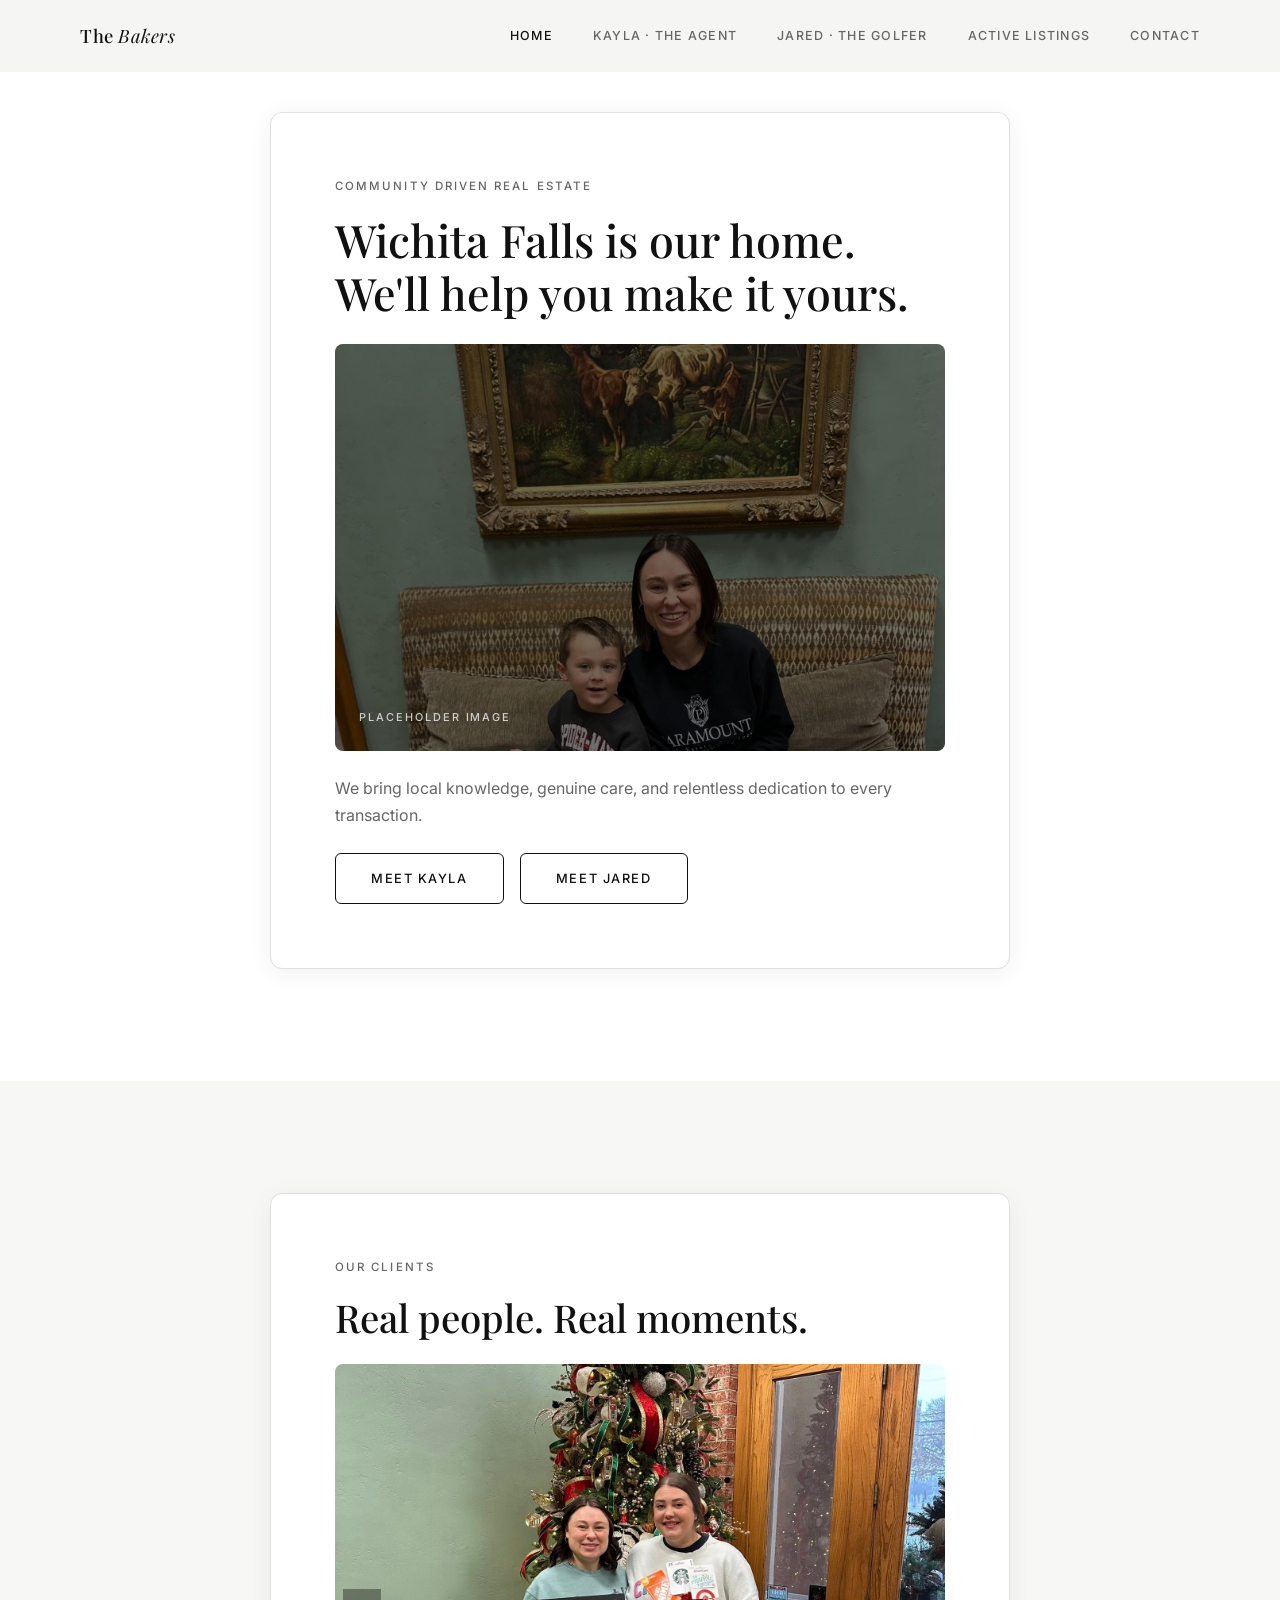
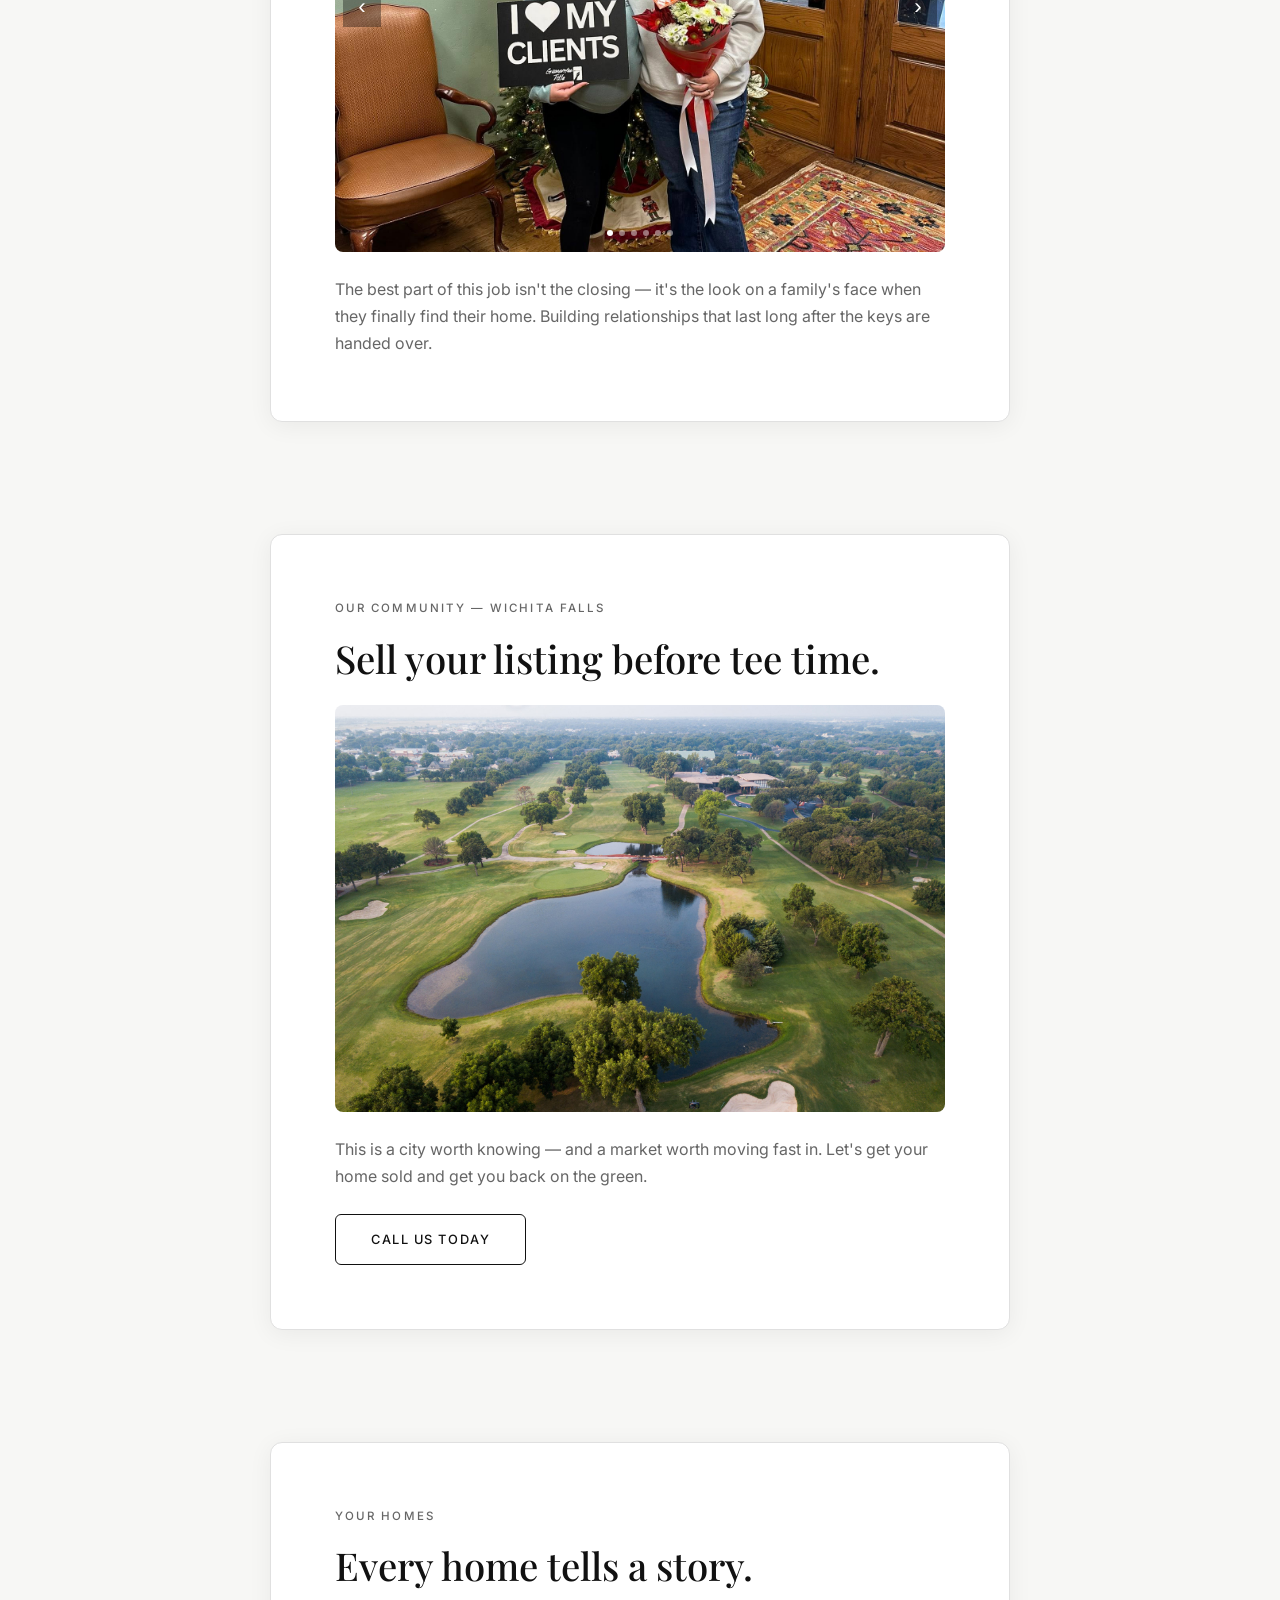
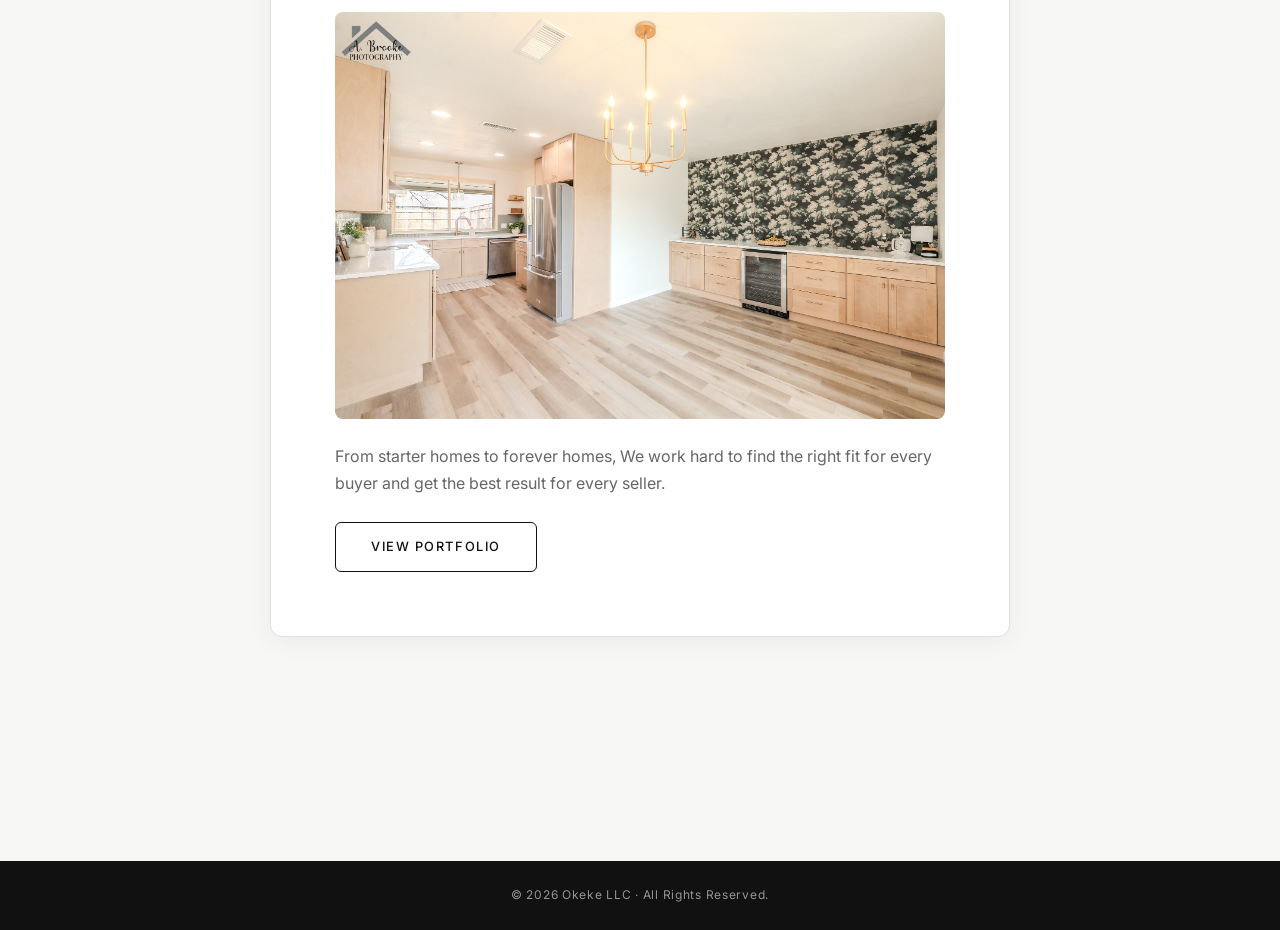
<file: index.html>
<!DOCTYPE html>
<html lang="en">
<head>
  <meta charset="UTF-8">
  <meta name="viewport" content="width=device-width, initial-scale=1.0">
  <title>Kayle Baker — Real Estate Agent | Wichita Falls, TX</title>
  <meta name="description" content="Kayle Baker is a trusted real estate agent at Paramount Real Estate Services in Wichita Falls, TX — helping families find home with heart.">
  <meta name="keywords" content="Kayle Baker, real estate, Wichita Falls TX, Paramount Real Estate Services, homes for sale, buy sell house">
  <link rel="canonical" href="https://kaylebaker.com/">

  <!-- Open Graph -->
  <meta property="og:type" content="website">
  <meta property="og:url" content="https://kaylebaker.com/">
  <meta property="og:title" content="Kayle Baker — Real Estate with Heart">
  <meta property="og:description" content="Helping families find home in Wichita Falls and beyond.">
  <meta property="og:image" content="https://kaylebaker.com/images/og-image.jpg">
  <meta name="twitter:card" content="summary_large_image">

  <!-- Fonts -->
  <link rel="preconnect" href="https://fonts.googleapis.com">
  <link rel="preconnect" href="https://fonts.gstatic.com" crossorigin>

  <!-- Facebook SDK for reel embed -->
  <script async defer crossorigin="anonymous" src="https://connect.facebook.net/en_US/sdk.js#xfbml=1&version=v18.0"></script>

  <!-- Styles -->
  <link rel="stylesheet" href="styles.css?v=4">

  <!-- Schema.org JSON-LD -->
  <script type="application/ld+json">
  {
    "@context": "https://schema.org",
    "@type": "RealEstateAgent",
    "name": "Kayle Baker",
    "url": "https://kaylebaker.com",
    "telephone": "+1-940-000-0000",
    "email": "kayle@paramountrealtx.com",
    "description": "Real estate agent at Paramount Real Estate Services in Wichita Falls, TX",
    "address": {
      "@type": "PostalAddress",
      "addressLocality": "Wichita Falls",
      "addressRegion": "TX",
      "addressCountry": "US"
    },
    "worksFor": {
      "@type": "RealEstateAgent",
      "name": "Paramount Real Estate Services"
    }
  }

</script>
</head>
<body>
  <div id="fb-root"></div>

  <!-- ── Navigation ─────────────────────────────────────── -->
  <nav class="nav" id="nav" role="navigation" aria-label="Main navigation">
    <div class="nav-inner">
      <a href="/" class="nav-logo" aria-label="The Bakers — Home">
        The <span>Bakers</span>
      </a>
      <div class="nav-links" id="navLinks">
        <a href="/" class="active">Home</a>
        <a href="/about/#kayla">Kayla · The Agent</a>
        <a href="/jared/">Jared · The Golfer</a>
        <a href="/portfolio/">Active Listings</a>
        <a href="/contact/">Contact</a>
      </div>
      <button class="nav-toggle" id="navToggle" aria-label="Toggle navigation" aria-expanded="false" aria-controls="navLinks">
        <span></span>
        <span></span>
        <span></span>
      </button>
    </div>
  </nav>

  <main>

    <!-- ── About (Main) ───────────────────────────────────── -->
    <section class="section about-preview" aria-label="About The Bakers" style="padding-top: calc(var(--nav-height) + var(--spacing-lg));">
      <div class="container">
        <div class="about-preview-card">
          <p class="eyebrow">Community Driven Real Estate</p>
          <h2>Wichita Falls is our home. We'll help you make it yours.</h2>
          <div class="about-preview-img-wrap">
            <img src="images/newmain.jpg" alt="Placeholder image" class="about-preview-img">
            <div class="about-preview-img-overlay"></div>
            <span class="about-preview-img-label">Placeholder Image</span>
          </div>
          <p class="about-preview-body">
            We bring local knowledge, genuine care, and relentless dedication to every transaction.
          </p>
          <div style="display: flex; gap: var(--spacing-sm); flex-wrap: wrap; margin-top: var(--spacing-md);">
            <a href="/about/#kayla" class="btn btn--dark">Meet Kayla</a>
            <a href="/jared/" class="btn btn--dark">Meet Jared</a>
          </div>
        </div>
      </div>
    </section>


    <!-- ── Portfolio Categories ──────────────────────────── -->
    <section class="section section--alt portfolio-preview" aria-label="Portfolio preview">
      <div class="container">
        <!-- Families -->
        <div class="category-card">
          <p class="eyebrow">Our Clients</p>
          <h3>Real people. Real moments.</h3>
          <div class="carousel" id="familiesCarousel">
            <div class="carousel-track">
              <img src="images/599206433_874417428690401_4234761641552799939_n.jpg" alt="Happy clients" class="carousel-slide" loading="lazy">
              <img src="images/612227714_891618280303649_7066779896145691334_n.jpg" alt="Family moment" class="carousel-slide" loading="lazy">
              <img src="images/613101525_891618323636978_5310080274135437871_n.jpg" alt="Family moment" class="carousel-slide" loading="lazy">
              <img src="images/615360088_896795679785909_8640389220608103899_n.jpg" alt="Family moment" class="carousel-slide" loading="lazy">
              <img src="images/617409421_902365465895597_91393814433696123_n.jpg" alt="Family moment" class="carousel-slide" loading="lazy">
              <img src="images/621639451_902367439228733_4707059075823487116_n.jpg" alt="Family moment" class="carousel-slide" loading="lazy">
            </div>
            <button class="carousel-btn carousel-prev" aria-label="Previous photo">&#8249;</button>
            <button class="carousel-btn carousel-next" aria-label="Next photo">&#8250;</button>
            <div class="carousel-dots" aria-hidden="true">
              <button class="carousel-dot active"></button>
              <button class="carousel-dot"></button>
              <button class="carousel-dot"></button>
              <button class="carousel-dot"></button>
              <button class="carousel-dot"></button>
              <button class="carousel-dot"></button>
            </div>
          </div>
          <p>The best part of this job isn't the closing — it's the look on a family's face when they finally find their home. Building relationships that last long after the keys are handed over.</p>
        </div>

        <!-- Community -->
        <div class="category-card">
          <p class="eyebrow">Our Community — Wichita Falls</p>
          <h3>Sell your listing before tee time.</h3>
          <img src="images/golf.jpg" alt="Wichita Falls Country Club golf course" class="category-card-img" loading="lazy">
          <p>This is a city worth knowing — and a market worth moving fast in. Let's get your home sold and get you back on the green.</p>
          <a href="tel:+19400000000" class="btn btn--dark" style="margin-top: var(--spacing-md);">Call Us Today</a>
        </div>

        <!-- Homes -->
        <div class="category-card">
          <p class="eyebrow">Your Homes</p>
          <h3>Every home tells a story.</h3>
          <img src="images/homes.jpg" alt="Home listing in Wichita Falls TX" class="category-card-img" loading="lazy">
          <p>From starter homes to forever homes, We work hard to find the right fit for every buyer and get the best result for every seller.</p>
          <a href="/portfolio/" class="btn btn--dark" style="margin-top: var(--spacing-md);">View Portfolio</a>
        </div>
      </div>
    </section>


  </main>

  <!-- ── Footer ─────────────────────────────────────────────── -->
  <footer class="footer" role="contentinfo">
    <div class="container">
      <div class="footer-bottom">
        <p>&copy; 2026 Okeke LLC · All Rights Reserved.</p>
      </div>
    </div>
  </footer>

  <!-- Inline styles for homepage-specific layout -->
  <style>
    /* ── About Preview ──────────────────────────────────────── */
    .about-preview-card {
      max-width: 740px;
      margin: 0 auto;
      background: #fff;
      border: 1px solid var(--color-border);
      border-radius: 12px;
      padding: var(--spacing-xl);
      box-shadow: 0 4px 24px rgba(0,0,0,0.06);
    }

    .about-preview-card .eyebrow {
      margin-bottom: var(--spacing-sm);
    }

    .about-preview-card h2 {
      font-size: clamp(1.8rem, 3.5vw, 2.8rem);
      margin-bottom: var(--spacing-md);
    }

    .about-preview-img-wrap {
      position: relative;
      width: 100%;
      aspect-ratio: 3/2;
      border-radius: 8px;
      overflow: hidden;
      margin-bottom: var(--spacing-md);
    }

    .about-preview-img {
      width: 100%;
      height: 100%;
      object-fit: cover;
      object-position: center top;
      display: block;
    }

    .about-preview-img-overlay {
      position: absolute;
      inset: 0;
      background: rgba(0, 0, 0, 0.55);
    }

    .about-preview-img-label {
      position: absolute;
      bottom: var(--spacing-md);
      left: var(--spacing-md);
      font-family: var(--font-sans);
      font-size: 0.68rem;
      font-weight: 500;
      letter-spacing: 0.18em;
      text-transform: uppercase;
      color: rgba(255, 255, 255, 0.75);
    }

    .about-preview-body {
      color: var(--color-text-muted);
      margin-bottom: var(--spacing-sm);
    }

    /* ── Credentials Strip ──────────────────────────────────── */
    .awards-strip-home {
      background: var(--color-bg-dark);
      padding: var(--spacing-lg) 0;
    }

    .awards-list-home {
      display: flex;
      align-items: center;
      justify-content: center;
      flex-wrap: wrap;
    }

    .award-item-home {
      display: flex;
      flex-direction: column;
      align-items: center;
      gap: 0.25rem;
      padding: var(--spacing-sm) var(--spacing-md);
      text-align: center;
    }

    .award-year-home {
      font-size: 0.65rem;
      font-weight: 500;
      letter-spacing: 0.18em;
      text-transform: uppercase;
      color: rgba(255,255,255,0.38);
    }

    .award-name-home {
      font-family: var(--font-serif);
      font-size: 0.9rem;
      font-weight: 400;
      color: rgba(255,255,255,0.82);
      white-space: nowrap;
    }

    .award-divider-home {
      width: 1px;
      height: 28px;
      background: rgba(255,255,255,0.12);
      flex-shrink: 0;
    }

    @media (max-width: 768px) {
      .awards-list-home {
        flex-direction: column;
        gap: var(--spacing-sm);
      }
      .award-divider-home {
        width: 32px;
        height: 1px;
      }
      .award-name-home {
        white-space: normal;
      }
    }

    /* ── Carousel ───────────────────────────────────────────── */
    .carousel {
      position: relative;
      overflow: hidden;
      aspect-ratio: 5/4;
      border-radius: 8px;
    }

    .carousel-track {
      display: flex;
      height: 100%;
      transition: transform 0.5s ease;
    }

    .carousel-slide {
      min-width: 100%;
      width: 100%;
      height: 100%;
      object-fit: cover;
      flex-shrink: 0;
    }

    .carousel-btn {
      position: absolute;
      top: 50%;
      transform: translateY(-50%);
      background: rgba(0,0,0,0.35);
      color: #fff;
      border: none;
      width: 38px;
      height: 38px;
      font-size: 1.4rem;
      line-height: 1;
      cursor: pointer;
      display: flex;
      align-items: center;
      justify-content: center;
      transition: background var(--transition);
      z-index: 2;
    }

    .carousel-btn:hover {
      background: rgba(0,0,0,0.6);
    }

    .carousel-prev { left: var(--spacing-xs); }
    .carousel-next { right: var(--spacing-xs); }

    .carousel-dots {
      position: absolute;
      bottom: var(--spacing-sm);
      left: 50%;
      transform: translateX(-50%);
      display: flex;
      gap: 6px;
      z-index: 2;
    }

    .carousel-dot {
      width: 6px;
      height: 6px;
      border-radius: 50%;
      border: none;
      background: rgba(255,255,255,0.45);
      cursor: pointer;
      padding: 0;
      transition: background var(--transition);
    }

    .carousel-dot.active {
      background: #fff;
    }

    /* ── Portfolio Categories ───────────────────────────────── */
    .section-header {
      text-align: center;
      margin-bottom: var(--spacing-xl);
    }

    .section-header h2 {
      font-size: clamp(1.8rem, 3.5vw, 2.8rem);
      margin: var(--spacing-xs) 0 var(--spacing-sm);
    }

    .section-sub {
      color: var(--color-text-muted);
      max-width: 520px;
      margin: 0 auto;
    }

    .category-card {
      max-width: 740px;
      margin: 0 auto var(--spacing-2xl);
      background: #fff;
      border: 1px solid var(--color-border);
      border-radius: 12px;
      padding: var(--spacing-xl);
      box-shadow: 0 4px 24px rgba(0,0,0,0.06);
    }

    .category-card .eyebrow {
      margin-bottom: var(--spacing-sm);
    }

    .category-card h3 {
      font-family: var(--font-serif);
      font-size: clamp(1.6rem, 3vw, 2.4rem);
      font-weight: 500;
      margin-bottom: var(--spacing-md);
      line-height: 1.2;
    }

    .category-card-img {
      width: 100%;
      aspect-ratio: 3/2;
      object-fit: cover;
      display: block;
      border-radius: 8px;
      margin-bottom: var(--spacing-md);
    }

    .category-card .carousel {
      margin-bottom: var(--spacing-md);
    }

    .category-card p {
      color: var(--color-text-muted);
    }

    .section-footer {
      text-align: center;
    }

    /* ── Reel Section ────────────────────────────────────────── */
    .reel-section {
      background: var(--color-bg);
    }

    .reel-inner {
      display: grid;
      grid-template-columns: 1fr 1fr;
      gap: var(--spacing-2xl);
      align-items: center;
    }

    .reel-text .eyebrow {
      margin-bottom: var(--spacing-sm);
    }

    .reel-text h2 {
      font-size: clamp(1.8rem, 3.5vw, 2.8rem);
      margin-bottom: var(--spacing-md);
    }

    .reel-text p {
      color: var(--color-text-muted);
      max-width: 400px;
    }

    .reel-embed {
      display: flex;
      justify-content: center;
    }

    .reel-embed .fb-video,
    .reel-embed iframe {
      width: 100% !important;
      max-width: 400px;
      min-height: 500px;
    }

    /* ── Contact CTA ─────────────────────────────────────────── */
    .contact-cta-inner {
      display: grid;
      grid-template-columns: 1fr 1fr;
      gap: var(--spacing-2xl);
      align-items: start;
    }

    .contact-cta-text .eyebrow {
      margin-bottom: var(--spacing-sm);
    }

    .contact-cta-text h2 {
      font-size: clamp(2rem, 4vw, 3.2rem);
      color: var(--color-white);
      margin-bottom: var(--spacing-sm);
    }

    .contact-cta-text p {
      color: rgba(255,255,255,0.6);
    }

    .contact-line {
      margin-bottom: var(--spacing-md);
    }

    .contact-line .eyebrow {
      display: block;
      margin-bottom: 0.25rem;
    }

    .contact-line a,
    .contact-line span {
      font-size: 1.05rem;
      color: rgba(255,255,255,0.85);
      line-height: 1.5;
    }

    .contact-line a:hover {
      color: var(--color-white);
    }

    /* ── Photo placeholder (dev helper) ─────────────────────── */
    .photo-placeholder {
      background: #e8e8e6;
      display: flex;
      align-items: center;
      justify-content: center;
      width: 100%;
    }

    .photo-placeholder span {
      font-size: 0.75rem;
      font-family: var(--font-sans);
      color: #999;
      letter-spacing: 0.06em;
    }

    /* ── Responsive ──────────────────────────────────────────── */
    @media (max-width: 768px) {
      .about-preview-card {
        padding: var(--spacing-lg);
      }

      .reel-inner {
        grid-template-columns: 1fr;
        gap: var(--spacing-lg);
      }

      .reel-text p {
        max-width: 100%;
      }

      .category-card {
        padding: var(--spacing-lg);
      }

      .contact-cta-inner {
        grid-template-columns: 1fr;
        gap: var(--spacing-xl);
      }
    }

    @media (max-width: 480px) {
      .category-card {
        padding: var(--spacing-md);
      }
    }
  </style>

  <script>
    // Families carousel
    (function () {
      const carousel = document.getElementById('familiesCarousel');
      const track = carousel.querySelector('.carousel-track');
      const slides = carousel.querySelectorAll('.carousel-slide');
      const dots = carousel.querySelectorAll('.carousel-dot');
      const total = slides.length;
      let current = 0;
      let timer;

      function goTo(index) {
        current = (index + total) % total;
        track.style.transform = 'translateX(-' + (current * 100) + '%)';
        dots.forEach((d, i) => d.classList.toggle('active', i === current));
      }

      function next() { goTo(current + 1); }
      function prev() { goTo(current - 1); }

      function startAuto() {
        timer = setInterval(next, 3500);
      }

      function stopAuto() {
        clearInterval(timer);
      }

      carousel.querySelector('.carousel-next').addEventListener('click', () => { stopAuto(); next(); startAuto(); });
      carousel.querySelector('.carousel-prev').addEventListener('click', () => { stopAuto(); prev(); startAuto(); });
      dots.forEach((dot, i) => dot.addEventListener('click', () => { stopAuto(); goTo(i); startAuto(); }));
      carousel.addEventListener('mouseenter', stopAuto);
      carousel.addEventListener('mouseleave', startAuto);

      startAuto();
    })();


    // Mobile nav toggle
    const nav = document.getElementById('nav');
    const navToggle = document.getElementById('navToggle');
    const navLinks = document.getElementById('navLinks');

    navToggle.addEventListener('click', () => {
      const isOpen = navLinks.classList.toggle('active');
      navToggle.setAttribute('aria-expanded', String(isOpen));
    });

    // Close nav on link click
    navLinks.querySelectorAll('a').forEach(link => {
      link.addEventListener('click', () => {
        navLinks.classList.remove('active');
        navToggle.setAttribute('aria-expanded', 'false');
      });
    });

    // Scroll detection
    window.addEventListener('scroll', () => {
      nav.classList.toggle('scrolled', window.scrollY > 10);
    }, { passive: true });

    // Active nav link
    const currentPath = window.location.pathname;
    navLinks.querySelectorAll('a').forEach(link => {
      if (link.getAttribute('href') === currentPath) {
        link.classList.add('active');
      }
    });
  </script>

</body>
</html>
</file>
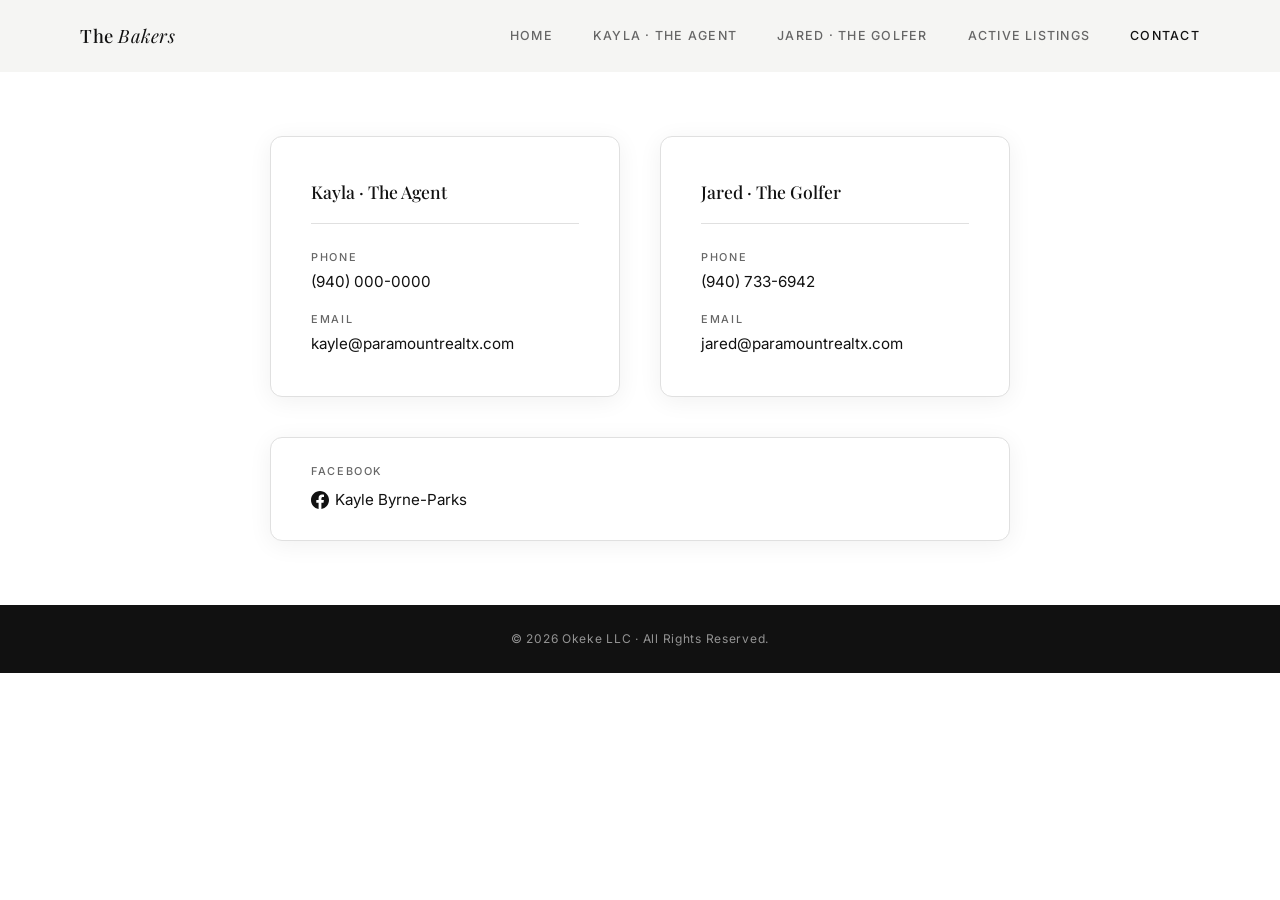
<file: contact/index.html>
<!DOCTYPE html>
<html lang="en">
<head>
  <meta charset="UTF-8">
  <meta name="viewport" content="width=device-width, initial-scale=1.0">
  <title>Contact Kayle Baker — Real Estate Agent | Wichita Falls, TX</title>
  <meta name="description" content="Get in touch with Kayle Baker at Paramount Real Estate Services. Buying, selling, or just curious — reach out today.">
  <link rel="canonical" href="https://kaylebaker.com/contact/">

  <!-- Open Graph -->
  <meta property="og:type" content="website">
  <meta property="og:url" content="https://kaylebaker.com/contact/">
  <meta property="og:title" content="Contact Kayle Baker — Wichita Falls Real Estate">
  <meta property="og:description" content="Get in touch — buying, selling, or just exploring.">
  <meta property="og:image" content="https://kaylebaker.com/images/og-image.jpg">
  <meta name="twitter:card" content="summary_large_image">

  <!-- Fonts -->
  <link rel="preconnect" href="https://fonts.googleapis.com">
  <link rel="preconnect" href="https://fonts.gstatic.com" crossorigin>

  <!-- Styles -->
  <link rel="stylesheet" href="/styles.css?v=4">
  <link rel="stylesheet" href="contact.css?v=4">
</head>
<body>

  <!-- ── Navigation ─────────────────────────────────────── -->
  <nav class="nav" id="nav" role="navigation" aria-label="Main navigation">
    <div class="nav-inner">
      <a href="/" class="nav-logo">The <span>Bakers</span></a>
      <div class="nav-links" id="navLinks">
        <a href="/">Home</a>
        <a href="/about/#kayla">Kayla · The Agent</a>
        <a href="/jared/">Jared · The Golfer</a>
        <a href="/portfolio/">Active Listings</a>
        <a href="/contact/" class="active">Contact</a>
      </div>
      <button class="nav-toggle" id="navToggle" aria-label="Toggle navigation" aria-expanded="false" aria-controls="navLinks">
        <span></span>
        <span></span>
        <span></span>
      </button>
    </div>
  </nav>

  <main>

    <!-- ── Contact Section ────────────────────────────────── -->
    <section class="contact-section" aria-label="Contact information">
      <div class="container">


        <div class="contact-people">

          <!-- Kayla -->
          <div class="contact-card">
            <p class="contact-card-name">Kayla · The Agent</p>
            <div class="info-block">
              <span class="info-label">Phone</span>
              <div class="info-value"><a href="tel:+19400000000">(940) 000-0000</a></div>
            </div>
            <div class="info-block">
              <span class="info-label">Email</span>
              <div class="info-value"><a href="mailto:kayle@paramountrealtx.com">kayle@paramountrealtx.com</a></div>
            </div>
          </div>

          <!-- Jared -->
          <div class="contact-card">
            <p class="contact-card-name">Jared · The Golfer</p>
            <div class="info-block">
              <span class="info-label">Phone</span>
              <div class="info-value"><a href="tel:+19407336942">(940) 733-6942</a></div>
            </div>
            <div class="info-block">
              <span class="info-label">Email</span>
              <div class="info-value"><a href="mailto:jared@paramountrealtx.com">jared@paramountrealtx.com</a></div>
            </div>
          </div>

        </div>

        <!-- Facebook -->
        <div class="contact-facebook">
          <span class="info-label">Facebook</span>
          <div class="info-value" style="margin-top: var(--spacing-xs);">
            <a href="https://www.facebook.com/p/Kayle-Byrne-Parks-Paramount-Real-Estate-Services-100083664566223/" target="_blank" rel="noopener noreferrer" class="facebook-link">
              <svg xmlns="http://www.w3.org/2000/svg" width="18" height="18" viewBox="0 0 24 24" fill="currentColor" aria-hidden="true" style="vertical-align:middle; margin-right:0.4rem;">
                <path d="M24 12.073C24 5.405 18.627 0 12 0S0 5.405 0 12.073C0 18.1 4.388 23.094 10.125 24v-8.437H7.078v-3.49h3.047V9.41c0-3.025 1.792-4.697 4.533-4.697 1.312 0 2.686.236 2.686.236v2.97h-1.513c-1.491 0-1.956.93-1.956 1.886v2.267h3.328l-.532 3.49h-2.796V24C19.612 23.094 24 18.1 24 12.073z"/>
              </svg>
              Kayle Byrne-Parks
            </a>
          </div>
        </div>

      </div>
    </section>

  </main>

  <!-- ── Footer ─────────────────────────────────────────────── -->
  <footer class="footer" role="contentinfo">
    <div class="container">
      <div class="footer-bottom">
        <p>&copy; 2026 Okeke LLC · All Rights Reserved.</p>
      </div>
    </div>
  </footer>

  <script>
    const nav = document.getElementById('nav');
    const navToggle = document.getElementById('navToggle');
    const navLinks = document.getElementById('navLinks');

    navToggle.addEventListener('click', () => {
      const isOpen = navLinks.classList.toggle('active');
      navToggle.setAttribute('aria-expanded', String(isOpen));
    });

    navLinks.querySelectorAll('a').forEach(link => {
      link.addEventListener('click', () => {
        navLinks.classList.remove('active');
        navToggle.setAttribute('aria-expanded', 'false');
      });
    });

    window.addEventListener('scroll', () => {
      nav.classList.toggle('scrolled', window.scrollY > 10);
    }, { passive: true });

    // Show success message if redirected back with ?sent=true
    const params = new URLSearchParams(window.location.search);
    if (params.get('sent') === 'true') {
      const form = document.getElementById('contactForm');
      const success = document.getElementById('formSuccess');
      if (form && success) {
        form.style.display = 'none';
        success.style.display = 'block';
      }
    }

  </script>

</body>
</html>
</file>
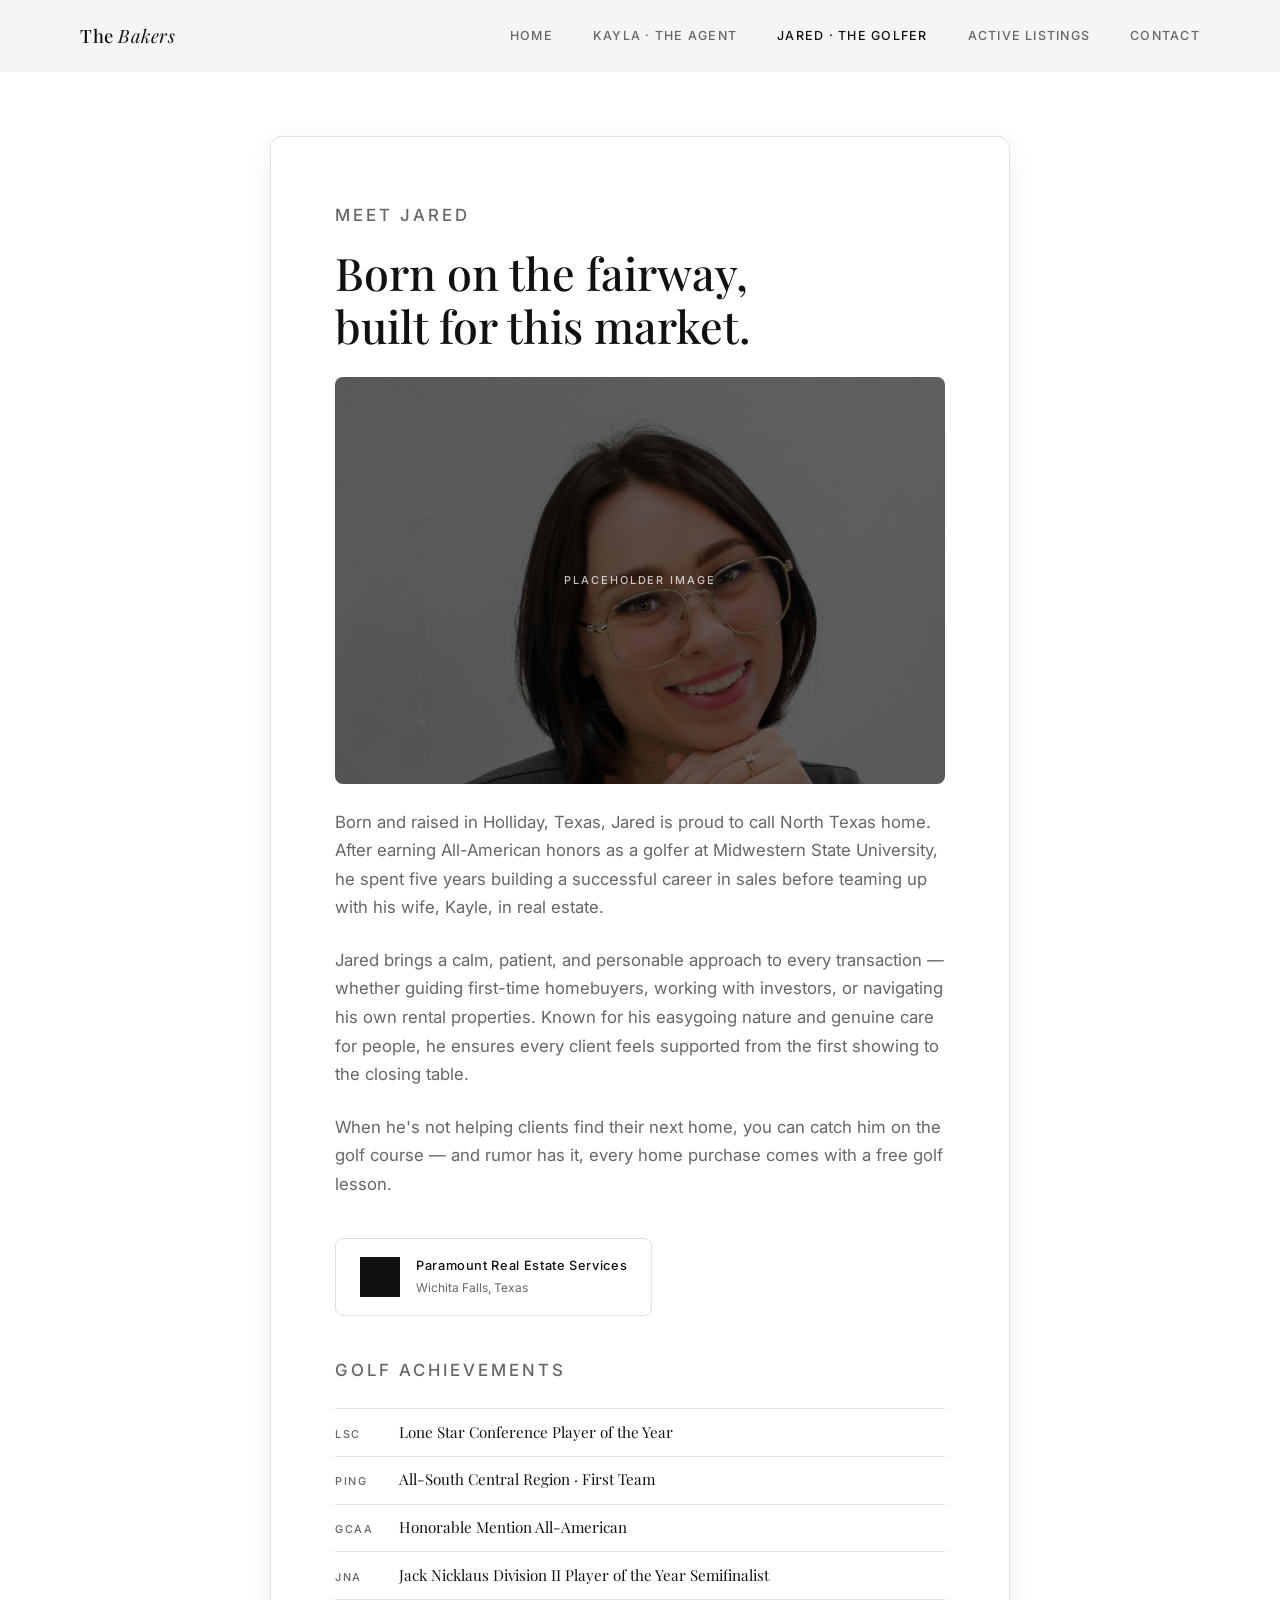
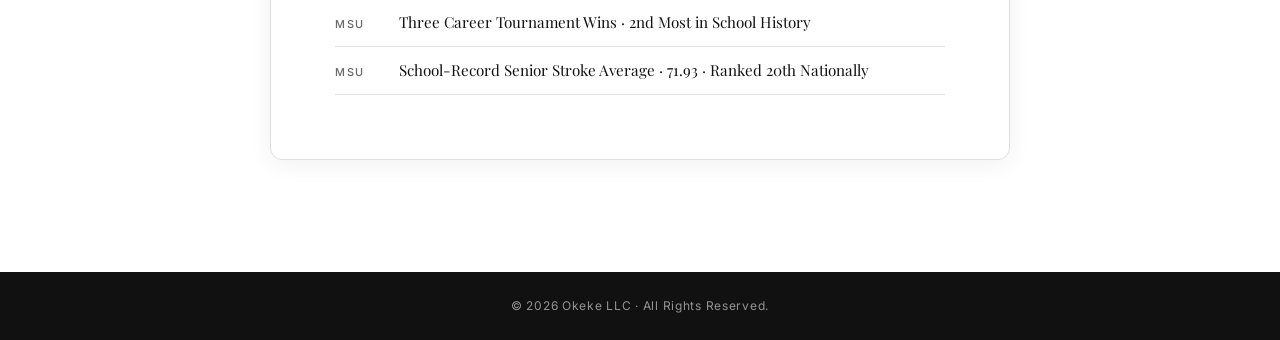
<file: jared/index.html>
<!DOCTYPE html>
<html lang="en">
<head>
  <meta charset="UTF-8">
  <meta name="viewport" content="width=device-width, initial-scale=1.0">
  <title>Jared Baker — The Golfer | Wichita Falls, TX</title>
  <meta name="description" content="Meet Jared Baker — All-American golfer turned real estate agent at Paramount Real Estate Services in Wichita Falls, TX.">
  <link rel="canonical" href="https://kaylebaker.com/jared/">

  <!-- Open Graph -->
  <meta property="og:type" content="profile">
  <meta property="og:url" content="https://kaylebaker.com/jared/">
  <meta property="og:title" content="Jared Baker — The Golfer · Wichita Falls Real Estate">
  <meta property="og:description" content="All-American golfer turned real estate agent at Paramount Real Estate Services.">
  <meta property="og:image" content="https://kaylebaker.com/images/og-image.jpg">
  <meta name="twitter:card" content="summary_large_image">

  <!-- Fonts -->
  <link rel="preconnect" href="https://fonts.googleapis.com">
  <link rel="preconnect" href="https://fonts.gstatic.com" crossorigin>

  <!-- Styles -->
  <link rel="stylesheet" href="/styles.css?v=4">
  <link rel="stylesheet" href="/about/about.css?v=4">
</head>
<body>

  <!-- ── Navigation ─────────────────────────────────────── -->
  <nav class="nav" id="nav" role="navigation" aria-label="Main navigation">
    <div class="nav-inner">
      <a href="/" class="nav-logo">The <span>Bakers</span></a>
      <div class="nav-links" id="navLinks">
        <a href="/">Home</a>
        <a href="/about/#kayla">Kayla · The Agent</a>
        <a href="/jared/" class="active">Jared · The Golfer</a>
        <a href="/portfolio/">Active Listings</a>
        <a href="/contact/">Contact</a>
      </div>
      <button class="nav-toggle" id="navToggle" aria-label="Toggle navigation" aria-expanded="false" aria-controls="navLinks">
        <span></span>
        <span></span>
        <span></span>
      </button>
    </div>
  </nav>

  <main>

    <div id="jared">

      <section class="about-bio section" aria-label="Biography" style="padding-top: calc(var(--nav-height) + var(--spacing-xl));">
        <div class="container">
          <div class="about-bio-card">

            <div class="about-text">
              <p class="eyebrow">Meet Jared</p>
              <h2>Born on the fairway,<br>built for this market.</h2>

              <div class="about-inline-photo-wrap">
                <img src="/images/kayle-portrait.jpg" alt="Placeholder image" class="about-inline-photo">
                <div class="about-inline-photo-overlay"></div>
                <span class="about-inline-photo-label">Placeholder Image</span>
              </div>

              <p>
                Born and raised in Holliday, Texas, Jared is proud to call North Texas home.
                After earning All-American honors as a golfer at Midwestern State University,
                he spent five years building a successful career in sales before teaming up
                with his wife, Kayle, in real estate.
              </p>

              <p>
                Jared brings a calm, patient, and personable approach to every transaction —
                whether guiding first-time homebuyers, working with investors, or navigating
                his own rental properties. Known for his easygoing nature and genuine care
                for people, he ensures every client feels supported from the first showing
                to the closing table.
              </p>

              <p>
                When he's not helping clients find their next home, you can catch him on the
                golf course — and rumor has it, every home purchase comes with a free golf lesson.
              </p>


              <div class="affiliation" aria-label="Brokerage affiliation">
                <div class="affiliation-logo" aria-hidden="true"></div>
                <div class="affiliation-text">
                  <strong>Paramount Real Estate Services</strong>
                  <span>Wichita Falls, Texas</span>
                </div>
              </div>

              <div class="about-awards" aria-label="Golf Achievements">
                <p class="eyebrow" style="margin-top: var(--spacing-lg); margin-bottom: var(--spacing-md);">Golf Achievements</p>
                <div class="about-awards-list" role="list">
                  <div class="about-award-item" role="listitem">
                    <span class="award-year">LSC</span>
                    <span class="award-name">Lone Star Conference Player of the Year</span>
                  </div>
                  <div class="about-award-item" role="listitem">
                    <span class="award-year">PING</span>
                    <span class="award-name">All-South Central Region · First Team</span>
                  </div>
                  <div class="about-award-item" role="listitem">
                    <span class="award-year">GCAA</span>
                    <span class="award-name">Honorable Mention All-American</span>
                  </div>
                  <div class="about-award-item" role="listitem">
                    <span class="award-year">JNA</span>
                    <span class="award-name">Jack Nicklaus Division II Player of the Year Semifinalist</span>
                  </div>
                  <div class="about-award-item" role="listitem">
                    <span class="award-year">MSU</span>
                    <span class="award-name">Three Career Tournament Wins · 2nd Most in School History</span>
                  </div>
                  <div class="about-award-item" role="listitem">
                    <span class="award-year">MSU</span>
                    <span class="award-name">School-Record Senior Stroke Average · 71.93 · Ranked 20th Nationally</span>
                  </div>
                </div>
              </div>

            </div>

          </div>
        </div>
      </section>

    </div>

  </main>

  <!-- ── Footer ─────────────────────────────────────────────── -->
  <footer class="footer" role="contentinfo">
    <div class="container">
      <div class="footer-bottom">
        <p>&copy; 2026 Okeke LLC · All Rights Reserved.</p>
      </div>
    </div>
  </footer>

  <script>
    const nav = document.getElementById('nav');
    const navToggle = document.getElementById('navToggle');
    const navLinks = document.getElementById('navLinks');

    navToggle.addEventListener('click', () => {
      const isOpen = navLinks.classList.toggle('active');
      navToggle.setAttribute('aria-expanded', String(isOpen));
    });

    navLinks.querySelectorAll('a').forEach(link => {
      link.addEventListener('click', () => {
        navLinks.classList.remove('active');
        navToggle.setAttribute('aria-expanded', 'false');
      });
    });

    window.addEventListener('scroll', () => {
      nav.classList.toggle('scrolled', window.scrollY > 10);
    }, { passive: true });
  </script>

</body>
</html>
</file>
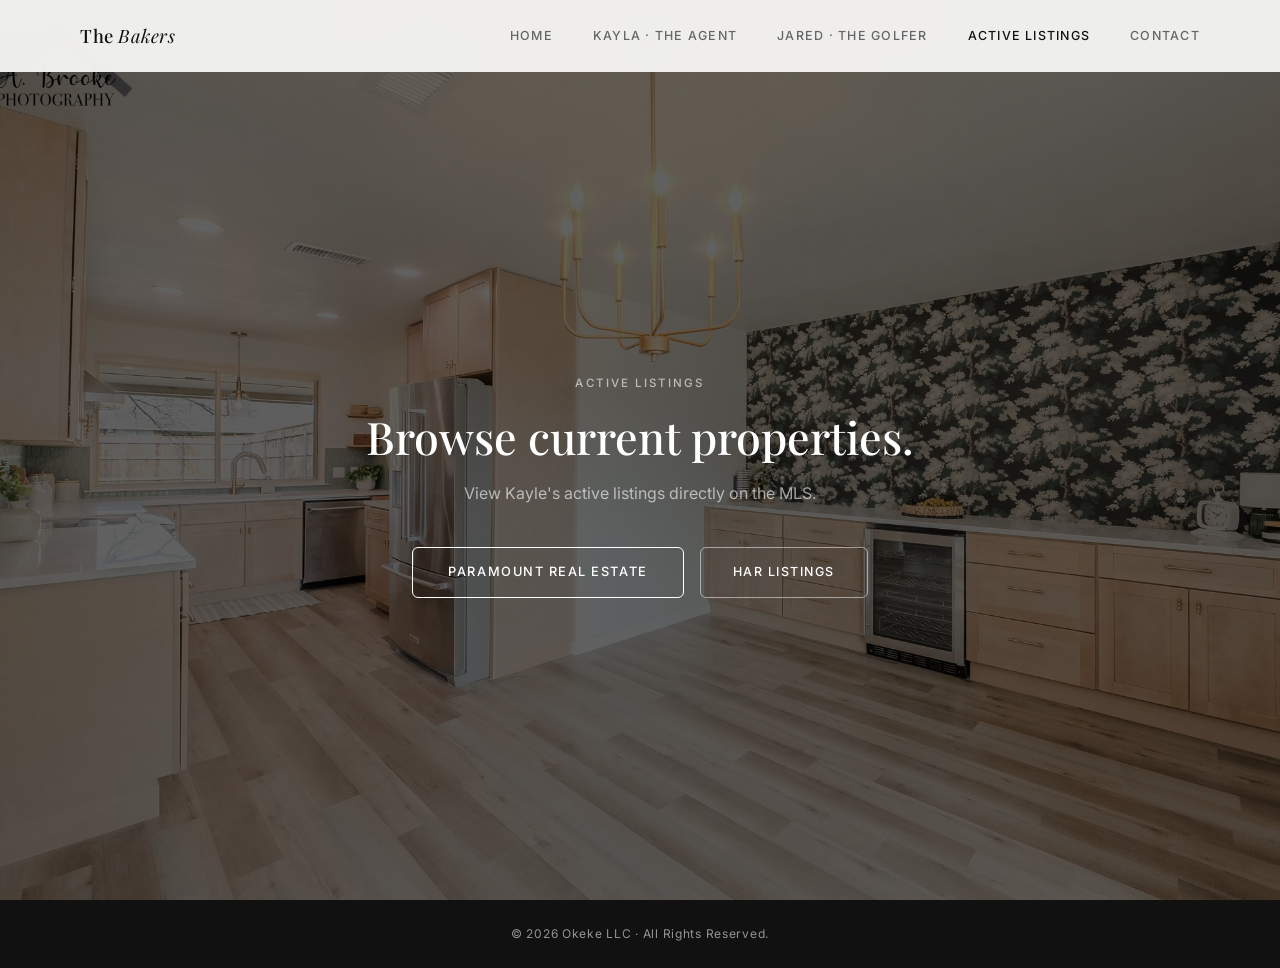
<file: portfolio/index.html>
<!DOCTYPE html>
<html lang="en">
<head>
  <meta charset="UTF-8">
  <meta name="viewport" content="width=device-width, initial-scale=1.0">
  <title>Portfolio — Kayle Baker Real Estate | Wichita Falls, TX</title>
  <meta name="description" content="Browse Kayle Baker's real estate portfolio — homes, families, and community in Wichita Falls, TX.">
  <link rel="canonical" href="https://kaylebaker.com/portfolio/">

  <!-- Open Graph -->
  <meta property="og:type" content="website">
  <meta property="og:url" content="https://kaylebaker.com/portfolio/">
  <meta property="og:title" content="Portfolio — Kayle Baker Real Estate">
  <meta property="og:description" content="Homes, families, and community in Wichita Falls, TX.">
  <meta property="og:image" content="https://kaylebaker.com/images/og-image.jpg">
  <meta name="twitter:card" content="summary_large_image">

  <!-- Fonts -->
  <link rel="preconnect" href="https://fonts.googleapis.com">
  <link rel="preconnect" href="https://fonts.gstatic.com" crossorigin>

  <!-- Styles -->
  <link rel="stylesheet" href="/styles.css?v=4">
  <link rel="stylesheet" href="portfolio.css?v=4">
</head>
<body>

  <!-- ── Navigation ─────────────────────────────────────── -->
  <nav class="nav" id="nav" role="navigation" aria-label="Main navigation">
    <div class="nav-inner">
      <a href="/" class="nav-logo">The <span>Bakers</span></a>
      <div class="nav-links" id="navLinks">
        <a href="/">Home</a>
        <a href="/about/#kayla">Kayla · The Agent</a>
        <a href="/jared/">Jared · The Golfer</a>
        <a href="/portfolio/" class="active">Active Listings</a>
        <a href="/contact/">Contact</a>
      </div>
      <button class="nav-toggle" id="navToggle" aria-label="Toggle navigation" aria-expanded="false" aria-controls="navLinks">
        <span></span>
        <span></span>
        <span></span>
      </button>
    </div>
  </nav>

  <main>

    <!-- ── Listings ───────────────────────────────────────── -->
    <section class="listings-section" aria-label="Active listings">
      <div class="listings-backdrop"></div>
      <div class="container listings-content">
          <p class="eyebrow eyebrow--light">Active Listings</p>
          <h2>Browse current properties.</h2>
          <p>View Kayle's active listings directly on the MLS.</p>
          <div class="listings-btns">
            <a href="https://www.realtorwf.com/kayle-parks/" target="_blank" rel="noopener noreferrer" class="btn btn--light">Paramount Real Estate</a>
            <a href="https://www.har.com/kayle-byrne-parks/agent_wfartx-2036" target="_blank" rel="noopener noreferrer" class="btn btn--outline-light">HAR Listings</a>
          </div>
      </div>
    </section>



  </main>

  <!-- ── Footer ─────────────────────────────────────────────── -->
  <footer class="footer" role="contentinfo">
    <div class="container">
      <div class="footer-bottom">
        <p>&copy; 2026 Okeke LLC · All Rights Reserved.</p>
      </div>
    </div>
  </footer>

  <script>
    const nav = document.getElementById('nav');
    const navToggle = document.getElementById('navToggle');
    const navLinks = document.getElementById('navLinks');

    navToggle.addEventListener('click', () => {
      const isOpen = navLinks.classList.toggle('active');
      navToggle.setAttribute('aria-expanded', String(isOpen));
    });

    navLinks.querySelectorAll('a').forEach(link => {
      link.addEventListener('click', () => {
        navLinks.classList.remove('active');
        navToggle.setAttribute('aria-expanded', 'false');
      });
    });

    window.addEventListener('scroll', () => {
      nav.classList.toggle('scrolled', window.scrollY > 10);
    }, { passive: true });

  </script>

</body>
</html>
</file>
<file: styles.css>
/* ============================================================
   Kayle Baker Real Estate — Global Stylesheet
   Design: Black & white, Playfair Display + Inter, upscale
   ============================================================ */

/* ── Google Fonts ─────────────────────────────────────────── */
@import url('https://fonts.googleapis.com/css2?family=Playfair+Display:ital,wght@0,400;0,500;0,600;0,700;1,400;1,500&family=Inter:wght@300;400;500;600&display=swap');

/* ── Design Tokens ────────────────────────────────────────── */
:root {
  --color-bg:        #ffffff;
  --color-bg-alt:    #f7f7f5;
  --color-bg-dark:   #111111;
  --color-text:      #111111;
  --color-text-muted: #666666;
  --color-border:    #e0e0e0;
  --color-white:     #ffffff;

  --font-serif:  'Playfair Display', Georgia, serif;
  --font-sans:   'Inter', system-ui, sans-serif;

  --spacing-xs:  0.5rem;
  --spacing-sm:  1rem;
  --spacing-md:  1.5rem;
  --spacing-lg:  2.5rem;
  --spacing-xl:  4rem;
  --spacing-2xl: 7rem;

  --max-width:   1200px;
  --nav-height:  72px;

  --transition: 0.25s ease;
}

/* ── Reset ────────────────────────────────────────────────── */
*, *::before, *::after {
  box-sizing: border-box;
  margin: 0;
  padding: 0;
}

html {
  scroll-behavior: smooth;
  -webkit-text-size-adjust: 100%;
}

body {
  font-family: var(--font-sans);
  font-size: 1rem;
  line-height: 1.7;
  color: var(--color-text);
  background: var(--color-bg);
  -webkit-font-smoothing: antialiased;
}

img {
  max-width: 100%;
  display: block;
}

a {
  color: inherit;
  text-decoration: none;
}

ul { list-style: none; }

/* ── Typography ───────────────────────────────────────────── */
h1, h2, h3, h4 {
  font-family: var(--font-serif);
  font-weight: 500;
  line-height: 1.2;
}

.eyebrow {
  font-family: var(--font-sans);
  font-size: 0.72rem;
  font-weight: 500;
  letter-spacing: 0.18em;
  text-transform: uppercase;
  color: var(--color-text-muted);
}

.eyebrow--light {
  color: rgba(255,255,255,0.6);
}

/* ── Layout Helpers ───────────────────────────────────────── */
.container {
  width: 100%;
  max-width: var(--max-width);
  margin: 0 auto;
  padding: 0 var(--spacing-lg);
}

.section {
  padding: var(--spacing-2xl) 0;
}

.section--alt {
  background: var(--color-bg-alt);
}

.section--dark {
  background: var(--color-bg-dark);
  color: var(--color-white);
}

.thin-rule {
  border: none;
  border-top: 1px solid var(--color-border);
  margin: var(--spacing-xl) 0;
}

.thin-rule--dark {
  border-color: rgba(255,255,255,0.12);
}

/* ── Buttons ──────────────────────────────────────────────── */
.btn {
  display: inline-block;
  padding: 0.85rem 2.2rem;
  font-family: var(--font-sans);
  font-size: 0.8rem;
  font-weight: 500;
  letter-spacing: 0.12em;
  text-transform: uppercase;
  border: 1px solid currentColor;
  border-radius: 6px;
  transition: background var(--transition), color var(--transition);
  cursor: pointer;
  text-align: center;
  background: transparent;
}

.btn--dark {
  color: var(--color-text);
  border-color: var(--color-text);
}

.btn--dark:hover {
  background: var(--color-text);
  color: var(--color-white);
}

.btn--light {
  color: var(--color-white);
  border-color: var(--color-white);
}

.btn--light:hover {
  background: var(--color-white);
  color: var(--color-text);
}

.btn--filled {
  background: var(--color-text);
  color: var(--color-white);
  border-color: var(--color-text);
}

.btn--filled:hover {
  background: transparent;
  color: var(--color-text);
}

/* ── Navigation ───────────────────────────────────────────── */
.nav {
  position: fixed;
  top: 0;
  left: 0;
  right: 0;
  z-index: 100;
  height: var(--nav-height);
  background: rgba(245,245,243,0.96);
  -webkit-backdrop-filter: blur(12px);
  backdrop-filter: blur(12px);
  border-bottom: 1px solid transparent;
  transition: border-color var(--transition), background var(--transition);
}

.nav.scrolled {
  border-bottom-color: var(--color-border);
}

.nav-inner {
  display: flex;
  align-items: center;
  justify-content: space-between;
  height: 100%;
  max-width: var(--max-width);
  margin: 0 auto;
  padding: 0 var(--spacing-lg);
}

.nav-logo {
  font-family: var(--font-serif);
  font-size: 1.15rem;
  font-weight: 500;
  letter-spacing: 0.03em;
  color: var(--color-text);
}

.nav-logo span {
  font-weight: 400;
  font-style: italic;
}

.nav-links {
  display: flex;
  align-items: center;
  gap: var(--spacing-lg);
}

.nav-links a {
  font-size: 0.78rem;
  font-weight: 500;
  letter-spacing: 0.1em;
  text-transform: uppercase;
  color: var(--color-text-muted);
  transition: color var(--transition);
}

.nav-links a:hover,
.nav-links a.active {
  color: var(--color-text);
}

.nav-cta {
  font-size: 0.75rem;
  font-weight: 500;
  letter-spacing: 0.12em;
  text-transform: uppercase;
  padding: 0.55rem 1.4rem;
  border: 1px solid var(--color-text);
  color: var(--color-text);
  transition: background var(--transition), color var(--transition);
}

.nav-cta:hover {
  background: var(--color-text);
  color: var(--color-white);
}

.nav-toggle {
  display: none;
  flex-direction: column;
  justify-content: space-between;
  width: 24px;
  height: 16px;
  background: none;
  border: none;
  cursor: pointer;
  padding: 0;
}

.nav-toggle span {
  display: block;
  height: 1px;
  width: 100%;
  background: var(--color-text);
  transition: transform var(--transition), opacity var(--transition);
}

/* ── Page Hero (subpages) ─────────────────────────────────── */
.page-hero {
  padding: calc(var(--nav-height) + var(--spacing-2xl)) 0 var(--spacing-xl);
  background: var(--color-bg-alt);
  border-bottom: 1px solid var(--color-border);
  text-align: center;
}

.page-hero .eyebrow {
  margin-bottom: var(--spacing-sm);
}

.page-hero h1 {
  font-size: clamp(2.5rem, 5vw, 4rem);
  font-weight: 400;
}

/* ── Footer ───────────────────────────────────────────────── */
.footer {
  background: var(--color-bg-dark);
  color: rgba(255,255,255,0.55);
  padding: var(--spacing-md) 0;
  font-size: 0.75rem;
  text-align: center;
  letter-spacing: 0.06em;
}

/* ── Responsive ───────────────────────────────────────────── */
@media (max-width: 768px) {
  .container {
    padding: 0 var(--spacing-sm);
  }

  .section {
    padding: var(--spacing-xl) 0;
  }

  /* Nav mobile */
  .nav-toggle {
    display: flex;
  }

  .nav-links {
    display: none;
    position: fixed;
    top: var(--nav-height);
    left: 0;
    right: 0;
    background: var(--color-bg);
    flex-direction: column;
    align-items: center;
    gap: 0;
    border-bottom: 1px solid var(--color-border);
    padding: var(--spacing-md) 0;
  }

  .nav-links.active {
    display: flex;
  }

  .nav-links a,
  .nav-cta {
    padding: var(--spacing-sm) var(--spacing-lg);
    width: 100%;
    text-align: center;
  }

}

@media (max-width: 480px) {
  :root {
    --spacing-2xl: 4rem;
    --spacing-xl: 2.5rem;
  }
}
</file>
<file: contact/contact.css>
/* ── Contact Page Styles ────────────────────────────────────── */

.contact-section {
  padding: calc(var(--nav-height) + var(--spacing-xl)) 0 var(--spacing-xl);
}

.contact-header {
  text-align: center;
  margin-bottom: var(--spacing-xl);
}

.contact-header .eyebrow {
  margin-bottom: var(--spacing-sm);
}

.contact-header h2 {
  font-size: clamp(1.8rem, 3vw, 2.6rem);
}

/* ── People Cards ───────────────────────────────────────────── */
.contact-people {
  display: grid;
  grid-template-columns: 1fr 1fr;
  gap: var(--spacing-lg);
  max-width: 740px;
  margin: 0 auto var(--spacing-lg);
}

.contact-card {
  background: #fff;
  border: 1px solid var(--color-border);
  border-radius: 12px;
  padding: var(--spacing-lg);
  box-shadow: 0 4px 24px rgba(0,0,0,0.06);
}

.contact-card-name {
  font-family: var(--font-serif);
  font-size: 1.1rem;
  font-weight: 500;
  margin-bottom: var(--spacing-md);
  padding-bottom: var(--spacing-sm);
  border-bottom: 1px solid var(--color-border);
}

/* ── Info Blocks ────────────────────────────────────────────── */
.info-block {
  margin-bottom: 1rem;
}

.info-block:last-child {
  margin-bottom: 0;
}

.info-label {
  font-size: 0.68rem;
  font-weight: 500;
  letter-spacing: 0.15em;
  text-transform: uppercase;
  color: var(--color-text-muted);
  display: block;
  margin-bottom: 0.3rem;
}

.info-value {
  font-size: 0.95rem;
  color: var(--color-text);
  line-height: 1.5;
}

.info-value a {
  color: var(--color-text);
  transition: color var(--transition);
}

.info-value a:hover {
  color: var(--color-text-muted);
}

/* ── Facebook ───────────────────────────────────────────────── */
.contact-facebook {
  max-width: 740px;
  margin: 0 auto;
  background: #fff;
  border: 1px solid var(--color-border);
  border-radius: 12px;
  padding: var(--spacing-md) var(--spacing-lg);
  box-shadow: 0 4px 24px rgba(0,0,0,0.06);
}

.facebook-link {
  display: inline-flex;
  align-items: center;
  color: #1877F2;
  transition: opacity var(--transition);
}

.facebook-link:hover {
  opacity: 0.75;
}

/* ── Responsive ─────────────────────────────────────────────── */
@media (max-width: 600px) {
  .contact-people {
    grid-template-columns: 1fr;
  }

  .contact-card,
  .contact-facebook {
    padding: var(--spacing-md);
  }
}
</file>
<file: about/about.css>
/* ── About Page Styles ──────────────────────────────────────── */

/* Tab Nav */
.about-tab-nav {
  background: var(--color-bg-alt);
  border-bottom: 1px solid var(--color-border);
  padding: var(--spacing-lg) 0;
}

.about-tab-nav .container {
  display: flex;
  gap: var(--spacing-sm);
}

.about-tab-btn {
  background: transparent;
  border: 1px solid var(--color-border);
  padding: 0.7rem 2rem;
  font-family: var(--font-sans);
  font-size: 0.78rem;
  font-weight: 500;
  letter-spacing: 0.12em;
  text-transform: uppercase;
  color: var(--color-text-muted);
  cursor: pointer;
  transition: background 0.25s ease, color 0.25s ease, border-color 0.25s ease;
}

.about-tab-btn:hover {
  color: var(--color-text);
  border-color: var(--color-text);
}

.about-tab-btn.active {
  background: var(--color-text);
  color: var(--color-white);
  border-color: var(--color-text);
}

.about-tab-panel[hidden] {
  display: none;
}

/* Bio Section */
.about-bio {
  padding: var(--spacing-2xl) 0;
}

.about-bio-card {
  max-width: 740px;
  margin: 0 auto;
}

.about-inline-photo-wrap {
  position: relative;
  width: 100%;
  aspect-ratio: 3/2;
  border-radius: 8px;
  overflow: hidden;
  margin: var(--spacing-md) 0;
}

.about-inline-photo {
  width: 100%;
  height: 100%;
  object-fit: cover;
  object-position: center top;
  display: block;
}

.about-inline-photo-overlay {
  position: absolute;
  inset: 0;
  background: rgba(0, 0, 0, 0.55);
}

.about-inline-photo-label {
  position: absolute;
  top: 50%;
  left: 50%;
  transform: translate(-50%, -50%);
  font-family: var(--font-sans);
  font-size: 0.68rem;
  font-weight: 500;
  letter-spacing: 0.18em;
  text-transform: uppercase;
  color: rgba(255, 255, 255, 0.75);
}

.about-text {
  background: #ffffff;
  border: 1px solid var(--color-border);
  border-radius: 12px;
  padding: var(--spacing-xl);
  box-shadow: 0 4px 24px rgba(0,0,0,0.06);
}

.about-text .eyebrow {
  margin-bottom: var(--spacing-sm);
}

.about-text h2 {
  font-size: clamp(2rem, 3.5vw, 3rem);
  margin-bottom: var(--spacing-md);
}

.about-text p {
  color: var(--color-text-muted);
  margin-bottom: var(--spacing-md);
  font-size: 1.05rem;
}

.about-text p:last-of-type {
  margin-bottom: 0;
}

/* Affiliation badge */
.affiliation {
  display: inline-flex;
  align-items: center;
  gap: var(--spacing-sm);
  border: 1px solid var(--color-border);
  border-radius: 8px;
  padding: var(--spacing-sm) var(--spacing-md);
  margin-top: var(--spacing-lg);
}

.affiliation-logo {
  width: 40px;
  height: 40px;
  background: var(--color-bg-dark);
  flex-shrink: 0;
}

.affiliation-text {
  font-size: 0.8rem;
}

.affiliation-text strong {
  display: block;
  font-weight: 500;
  letter-spacing: 0.05em;
}

.affiliation-text span {
  color: var(--color-text-muted);
  font-size: 0.75rem;
}

/* Inline Awards (inside bio card) */
.about-awards-list {
  display: flex;
  flex-direction: column;
  gap: 0;
  border-top: 1px solid var(--color-border);
}

.about-award-item {
  display: flex;
  align-items: baseline;
  gap: var(--spacing-md);
  padding: 0.65rem 0;
  border-bottom: 1px solid var(--color-border);
}

.about-award-item .award-year {
  font-family: var(--font-sans);
  font-size: 0.68rem;
  font-weight: 500;
  letter-spacing: 0.15em;
  text-transform: uppercase;
  color: var(--color-text-muted);
  min-width: 2.5rem;
  flex-shrink: 0;
}

.about-award-item .award-name {
  font-family: var(--font-serif);
  font-size: 0.95rem;
  font-weight: 400;
  color: var(--color-text);
}

/* Awards Strip */
.awards-strip {
  background: var(--color-bg-alt);
  padding: var(--spacing-xl) 0;
}

.awards-strip .container {
  background: #ffffff;
  border: 1px solid var(--color-border);
  box-shadow: 0 4px 24px rgba(0,0,0,0.06);
  padding: var(--spacing-xl);
}

.awards-eyebrow {
  color: var(--color-text-muted);
  margin-bottom: var(--spacing-md);
  text-align: center;
}

.awards-list {
  display: flex;
  align-items: center;
  justify-content: center;
  flex-wrap: wrap;
  gap: 0;
}

.award-item {
  display: flex;
  flex-direction: column;
  align-items: center;
  gap: 0.3rem;
  padding: 0 var(--spacing-lg);
  text-align: center;
}

.award-year {
  font-family: var(--font-sans);
  font-size: 0.68rem;
  font-weight: 500;
  letter-spacing: 0.18em;
  text-transform: uppercase;
  color: var(--color-text-muted);
}

.award-name {
  font-family: var(--font-serif);
  font-size: 0.95rem;
  font-weight: 400;
  color: var(--color-text);
  white-space: nowrap;
}

.award-divider {
  width: 1px;
  height: 32px;
  background: var(--color-border);
  flex-shrink: 0;
}

@media (max-width: 768px) {
  .awards-list {
    flex-direction: column;
    gap: var(--spacing-md);
  }

  .award-divider {
    width: 40px;
    height: 1px;
  }

  .award-name {
    white-space: normal;
  }
}

/* Family Section */
.family-section {
  padding: var(--spacing-2xl) 0;
  border-top: 1px solid var(--color-border);
}

.family-section .section-header {
  text-align: left;
  margin-bottom: var(--spacing-xl);
}

.family-section .section-header h2 {
  font-size: clamp(1.8rem, 3vw, 2.6rem);
  margin: var(--spacing-xs) 0 var(--spacing-sm);
}

.family-grid {
  display: grid;
  grid-template-columns: repeat(3, 1fr);
  gap: 1px;
  background: var(--color-border);
  margin-bottom: var(--spacing-xl);
}

.family-photo {
  aspect-ratio: 1;
  overflow: hidden;
}

.family-photo .photo-placeholder {
  width: 100%;
  height: 100%;
  aspect-ratio: unset;
}

.family-text {
  max-width: 640px;
  color: var(--color-text-muted);
  font-size: 1.05rem;
  line-height: 1.8;
}

/* Values Section */
.values-section {
  padding: var(--spacing-2xl) 0;
  background: var(--color-bg-dark);
  color: var(--color-white);
}

.values-section .section-header {
  text-align: center;
  margin-bottom: var(--spacing-xl);
}

.values-section .section-header .eyebrow {
  color: rgba(255,255,255,0.5);
  margin-bottom: var(--spacing-sm);
}

.values-section .section-header h2 {
  font-size: clamp(1.8rem, 3.5vw, 2.8rem);
  color: var(--color-white);
}

.values-grid {
  display: grid;
  grid-template-columns: repeat(3, 1fr);
  gap: 1px;
  background: rgba(255,255,255,0.08);
}

.value-card {
  padding: var(--spacing-xl) var(--spacing-lg);
  background: var(--color-bg-dark);
}

.value-number {
  font-family: var(--font-serif);
  font-size: 2.5rem;
  font-weight: 400;
  color: rgba(255,255,255,0.15);
  line-height: 1;
  margin-bottom: var(--spacing-md);
}

.value-card h3 {
  font-size: 1.15rem;
  font-weight: 500;
  color: var(--color-white);
  margin-bottom: var(--spacing-sm);
}

.value-card p {
  font-size: 0.9rem;
  color: rgba(255,255,255,0.55);
  line-height: 1.7;
}

/* CTA */
.about-cta {
  padding: var(--spacing-2xl) 0;
  text-align: center;
}

.about-cta h2 {
  font-size: clamp(1.8rem, 3.5vw, 2.8rem);
  margin-bottom: var(--spacing-sm);
}

.about-cta p {
  color: var(--color-text-muted);
  margin-bottom: var(--spacing-lg);
  max-width: 480px;
  margin-left: auto;
  margin-right: auto;
}

/* Placeholder shared style (for dev use) */
.photo-placeholder {
  background: #e8e8e6;
  display: flex;
  align-items: center;
  justify-content: center;
  width: 100%;
}

.photo-placeholder span {
  font-size: 0.75rem;
  font-family: var(--font-sans);
  color: #999;
  letter-spacing: 0.06em;
}

/* ── Responsive ─────────────────────────────────────────────── */
@media (max-width: 768px) {
  .family-grid {
    grid-template-columns: 1fr 1fr;
  }

  .values-grid {
    grid-template-columns: 1fr;
  }
}

@media (max-width: 480px) {
  .family-grid {
    grid-template-columns: 1fr;
  }
}
</file>
<file: portfolio/portfolio.css>
/* ── Portfolio Page Styles ──────────────────────────────────── */

/* Live Listings iframe */
.listings-section {
  background: var(--color-bg-alt);
  padding-top: calc(var(--nav-height) + var(--spacing-xl));
  padding-bottom: var(--spacing-xl);
}

.listings-section {
  position: relative;
  background-image: url('/images/homes.jpg');
  background-size: cover;
  background-position: center;
  min-height: 100vh;
  display: flex;
  align-items: center;
  padding-top: calc(var(--nav-height) + var(--spacing-xl));
  padding-bottom: var(--spacing-xl);
}

.listings-backdrop {
  position: absolute;
  inset: 0;
  background: rgba(0, 0, 0, 0.62);
}

.listings-overlay {
  display: none;
}

.listings-content {
  position: relative;
  z-index: 1;
  text-align: center;
}

.listings-content .eyebrow--light {
  color: rgba(255,255,255,0.6);
  margin-bottom: var(--spacing-sm);
}

.listings-content h2 {
  color: var(--color-white);
  font-size: clamp(1.8rem, 3.5vw, 3rem);
  margin-bottom: var(--spacing-sm);
}

.listings-content p {
  color: rgba(255,255,255,0.6);
  margin-bottom: var(--spacing-lg);
}

.listings-btns {
  display: flex;
  gap: var(--spacing-sm);
  justify-content: center;
  flex-wrap: wrap;
}

.btn--outline-light {
  border: 1px solid rgba(255,255,255,0.5);
  border-radius: 6px;
  color: var(--color-white);
  padding: 0.85rem 2rem;
  font-family: var(--font-sans);
  font-size: 0.78rem;
  font-weight: 500;
  letter-spacing: 0.12em;
  text-transform: uppercase;
  background: transparent;
  transition: background var(--transition), border-color var(--transition);
}

.btn--outline-light:hover {
  background: rgba(255,255,255,0.12);
  border-color: rgba(255,255,255,0.8);
}

/* Filter Bar */
.portfolio-filters {
  display: flex;
  align-items: center;
  gap: var(--spacing-sm);
  padding: var(--spacing-lg) 0;
  border-bottom: 1px solid var(--color-border);
  flex-wrap: wrap;
}

.filter-label {
  font-size: 0.72rem;
  font-weight: 500;
  letter-spacing: 0.15em;
  text-transform: uppercase;
  color: var(--color-text-muted);
  margin-right: var(--spacing-xs);
}

.filter-btn {
  padding: 0.45rem 1.1rem;
  font-size: 0.72rem;
  font-weight: 500;
  letter-spacing: 0.1em;
  text-transform: uppercase;
  background: transparent;
  border: 1px solid var(--color-border);
  color: var(--color-text-muted);
  cursor: pointer;
  transition: all var(--transition);
}

.filter-btn:hover,
.filter-btn.active {
  border-color: var(--color-text);
  color: var(--color-text);
  background: var(--color-text);
  color: var(--color-white);
}

/* Main Gallery Grid */
.portfolio-gallery {
  padding: var(--spacing-xl) 0 var(--spacing-2xl);
}

.gallery-grid {
  display: grid;
  grid-template-columns: repeat(3, 1fr);
  gap: 2px;
  background: var(--color-bg-alt);
}

/* Grid item variants for visual rhythm */
.gallery-item {
  position: relative;
  overflow: hidden;
  background: var(--color-bg);
  cursor: pointer;
}

.gallery-item--tall {
  grid-row: span 2;
}

.gallery-item--wide {
  grid-column: span 2;
}

.gallery-item .photo-placeholder,
.gallery-item img {
  width: 100%;
  height: 100%;
  aspect-ratio: 1;
  object-fit: cover;
  display: block;
  transition: transform 0.5s ease;
}

.gallery-item--tall .photo-placeholder,
.gallery-item--tall img {
  aspect-ratio: unset;
  min-height: 360px;
}

.gallery-item--wide .photo-placeholder,
.gallery-item--wide img {
  aspect-ratio: 16/9;
  height: auto;
}

.gallery-item:hover .photo-placeholder,
.gallery-item:hover img {
  transform: scale(1.03);
}

/* Caption overlay */
.gallery-caption {
  position: absolute;
  bottom: 0;
  left: 0;
  right: 0;
  padding: var(--spacing-md) var(--spacing-sm);
  background: linear-gradient(to top, rgba(0,0,0,0.7) 0%, transparent 100%);
  color: var(--color-white);
  transform: translateY(100%);
  transition: transform 0.35s ease;
}

.gallery-item:hover .gallery-caption {
  transform: translateY(0);
}

.gallery-caption-title {
  font-family: var(--font-serif);
  font-size: 1rem;
  font-weight: 400;
  margin-bottom: 0.2rem;
}

.gallery-caption-sub {
  font-size: 0.72rem;
  font-weight: 500;
  letter-spacing: 0.1em;
  text-transform: uppercase;
  color: rgba(255,255,255,0.65);
}

/* Placeholder shared style */
.photo-placeholder {
  background: #e8e8e6;
  display: flex;
  align-items: center;
  justify-content: center;
}

.photo-placeholder span {
  font-size: 0.72rem;
  font-family: var(--font-sans);
  color: #aaa;
  letter-spacing: 0.06em;
  text-align: center;
  padding: 0.5rem;
}

/* Add Photos Note */
.add-photos-note {
  text-align: center;
  padding: var(--spacing-xl) var(--spacing-lg);
  border: 1px dashed var(--color-border);
  margin-top: var(--spacing-lg);
  background: var(--color-bg-alt);
}

.add-photos-note .eyebrow {
  margin-bottom: var(--spacing-sm);
}

.add-photos-note p {
  color: var(--color-text-muted);
  max-width: 480px;
  margin: 0 auto var(--spacing-md);
}

.add-photos-note code {
  font-family: 'Courier New', monospace;
  font-size: 0.85rem;
  background: var(--color-border);
  padding: 0.2rem 0.5rem;
}

/* Contact strip */
.portfolio-cta {
  background: var(--color-bg-dark);
  padding: var(--spacing-xl) 0;
  text-align: center;
}

.portfolio-cta h2 {
  font-size: clamp(1.6rem, 3vw, 2.4rem);
  color: var(--color-white);
  margin-bottom: var(--spacing-sm);
}

.portfolio-cta p {
  color: rgba(255,255,255,0.55);
  margin-bottom: var(--spacing-lg);
}

/* ── Responsive ─────────────────────────────────────────────── */
@media (max-width: 900px) {
  .gallery-grid {
    grid-template-columns: repeat(2, 1fr);
  }
}

@media (max-width: 600px) {
  .gallery-grid {
    grid-template-columns: 1fr;
  }

  .gallery-item--tall,
  .gallery-item--wide {
    grid-row: span 1;
    grid-column: span 1;
  }

  .gallery-item .photo-placeholder,
  .gallery-item img {
    aspect-ratio: 4/3;
  }

  .gallery-item--tall .photo-placeholder {
    min-height: unset;
  }
}
</file>
